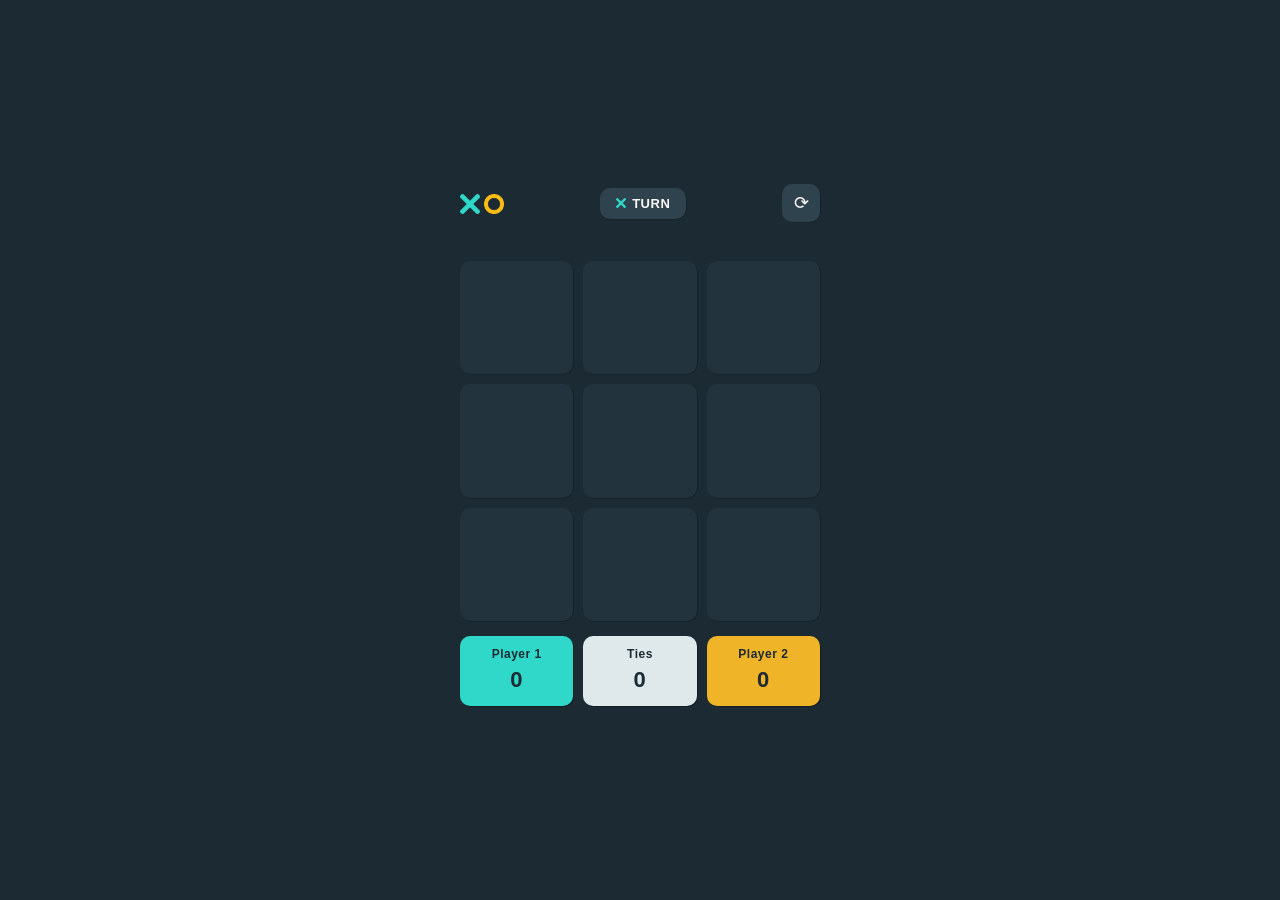
<file: templates/index.html>
<!DOCTYPE html>
<html lang="en">
<head>
    <meta charset="UTF-8">
    <meta name="viewport" content="width=device-width, initial-scale=1.0">
    <title>Tic Tac Toe</title>
    <link rel="icon" href="/static/images/tic-tac-toe.png" type="image/png">
    <link rel="stylesheet" href="/static/style.css">
    <script src="/static/script.js"></script>
</head>
<body>
    <div class="game">
        <div  class="score_logo">
            <div class="legend">
                <img class="logo" src="/static/images/cross.png" alt="">
                <img class="logo" src="/static/images/circle.png" alt="">
            </div>
            <div class="turn_indicator">
                <span class="turn_sign">
                    <img class="turn_sign_logo" src="/static/images/cross.png" alt="">
                </span>
                <span class="turn">TURN</span>
            </div>
            <button class="reset_button">⟳</button>
        </div>

        <div class="status-msg" id="statusMsg"></div>

        <div class="board"> 
            <div class="row">
                <div class="cell" id="1"></div>
                <div class="cell" id="2"></div>
                <div class="cell" id="3"></div>
            </div>
            <div class="row">
                <div class="cell" id="4"></div>
                <div class="cell" id="5"></div>
                <div class="cell" id="6"></div>
            </div>
            <div class="row">
                <div class="cell" id="7"></div>
                <div class="cell" id="8"></div>
                <div class="cell" id="9"></div>
            </div>
        </div>

        <div class="scoreboard">
            <div class="scorecard_x">
                <div class="x_name">Player 1</div>
                <div class = "x_score">0</div>
            </div>
            <div class="scorecard_tie">
                <div class = "tie_name">Ties</div>
                <div class = "tie_score">0</div>
            </div>
            <div class="scorecard_o">
                <div class="o_name">Player 2</div>
                <div class = "o_score">0</div>
            </div>
        </div>
    </div>
</body>
</html>
</file>
<file: static/style.css>
body{
    background-color: #1b2a33 ;
    display: flex;
    min-height: 100vh;
    margin: 0;
    justify-content:center;
    align-items: center;
    font-family: -apple-system, BlinkMacSystemFont, "Segoe UI", Roboto, Helvetica, Arial, sans-serif;
}

.game{
    width: min(90vw, 360px);
    padding: 24px 0;
}

.score_logo{
    display: flex;
    align-items: center;
    justify-content: space-between;
    margin-bottom: 12px;
}

.turn_indicator{
    display: flex;
    align-items: center;
    gap: 6px;
    background: #2f434e;
    color: rgb(252, 248, 248);
    padding: 8px 16px;
    border-radius: 10px;
    font-weight: 700;
    font-size: 13px;
    letter-spacing: 0.5px;
    box-shadow: 0.5px 0.5px 0.2px rgba(0, 0, 0, 0.345);
}

.reset_button{
    background: #2f434e;
    border: none;
    color: rgb(252, 248, 248);
    width: 38px;
    height: 38px;
    border-radius: 10px;
    font-size: 18px;
    cursor: pointer;
    display: flex;
    align-items: center;
    justify-content: center;
    box-shadow: 0.5px 0.5px 0.2px rgba(0, 0, 0, 0.345);

    transition: transform 0.15s ease-in-out;
}

.reset_button:active{
    transform: rotate(-90deg);
}

.logo{
    height: 20px;
    padding-top: 5px;
}

.turn_sign_logo{
    width: 10px;
    height: 10px;
}

.board{
    display: flex;
    align-items: center;
    flex-direction: column;
    justify-content: space-between;
}

.row{
    width: 100%;
    display: flex;
    gap: 10px;
    align-items: center;
    margin: 5px 0px ;
}

.cell{
    flex: 1;
    aspect-ratio: 1;
    display: flex;
    align-items: center;
    justify-content: center;
    background-color: #22333d;
    border-radius: 10px;
    cursor: pointer;
    box-shadow: 0.5px 0.5px 0.2px rgba(0, 0, 0, 0.345);

    transition: transform 0.1s ease-in-out;
}

.cell:active{
    transform: scale(0.95);
}

.img{
    height: 40%;
    width: 40%;
    pointer-events: none;
}


.scoreboard{
    display: flex;
    align-items: center;
    justify-content: space-between;
    border-radius: 12px;
    text-align: center;
    margin: 10px 0px;
    gap: 10px;
}

.scorecard_x,
.scorecard_o,
.scorecard_tie{
    flex:1;
    min-height:70px;
    color : #1b2a33;
    border-radius: 10px;
    letter-spacing: 0.5px;
    line-height: 25px;
    font-size: 22px;
    font-weight: 700;
    box-shadow: 1px 1px 0.5px rgba(0, 0, 0, 0.345);
}

.scorecard_x{
    background-color: #2fd8c9;
}

.scorecard_tie{
    background-color: #dfe8ea;
}

.scorecard_o{
    background-color: #f0b429;
}

.x_name,
.tie_name,
.o_name{
    font-size: 12px;
    margin-top: 6px;
}

.status-msg {
    text-align: center;
    color: white;
    font-size: 12px;
    margin: -4px 0 12px;
    height: 14px
}

.winner_x{
    border: 0.5px solid #2fd8c9;
    box-shadow: 0 0 8px #2fd8c9;
}

.winner_o{
    border: 0.5px solid #f0b429;
    box-shadow: 0 0 8px #f0b429;
}

/* Hover will work only with mouse and trackpad */
@media (hover:hover){
    .cell:hover{
        background-color: #2f434e;
    }
}


/* Tablet Layout */
@media (max-width:768px){

    .game{
        width:min(92vw,360px);
    }

    .status-msg{
        font-size:14px;
    }
}

/* Mobile Layout */
@media (max-width:480px){

    .game{
        width:95vw;
    }

    .turn_indicator{
        padding:6px 10px;
        font-size:12px;
    }

    .scorecard_x,
    .scorecard_o,
    .scorecard_tie{
        font-size:18px;
    }

    .x_name,
    .o_name,
    .tie_name{
        font-size:11px;
    }
}
</file>
